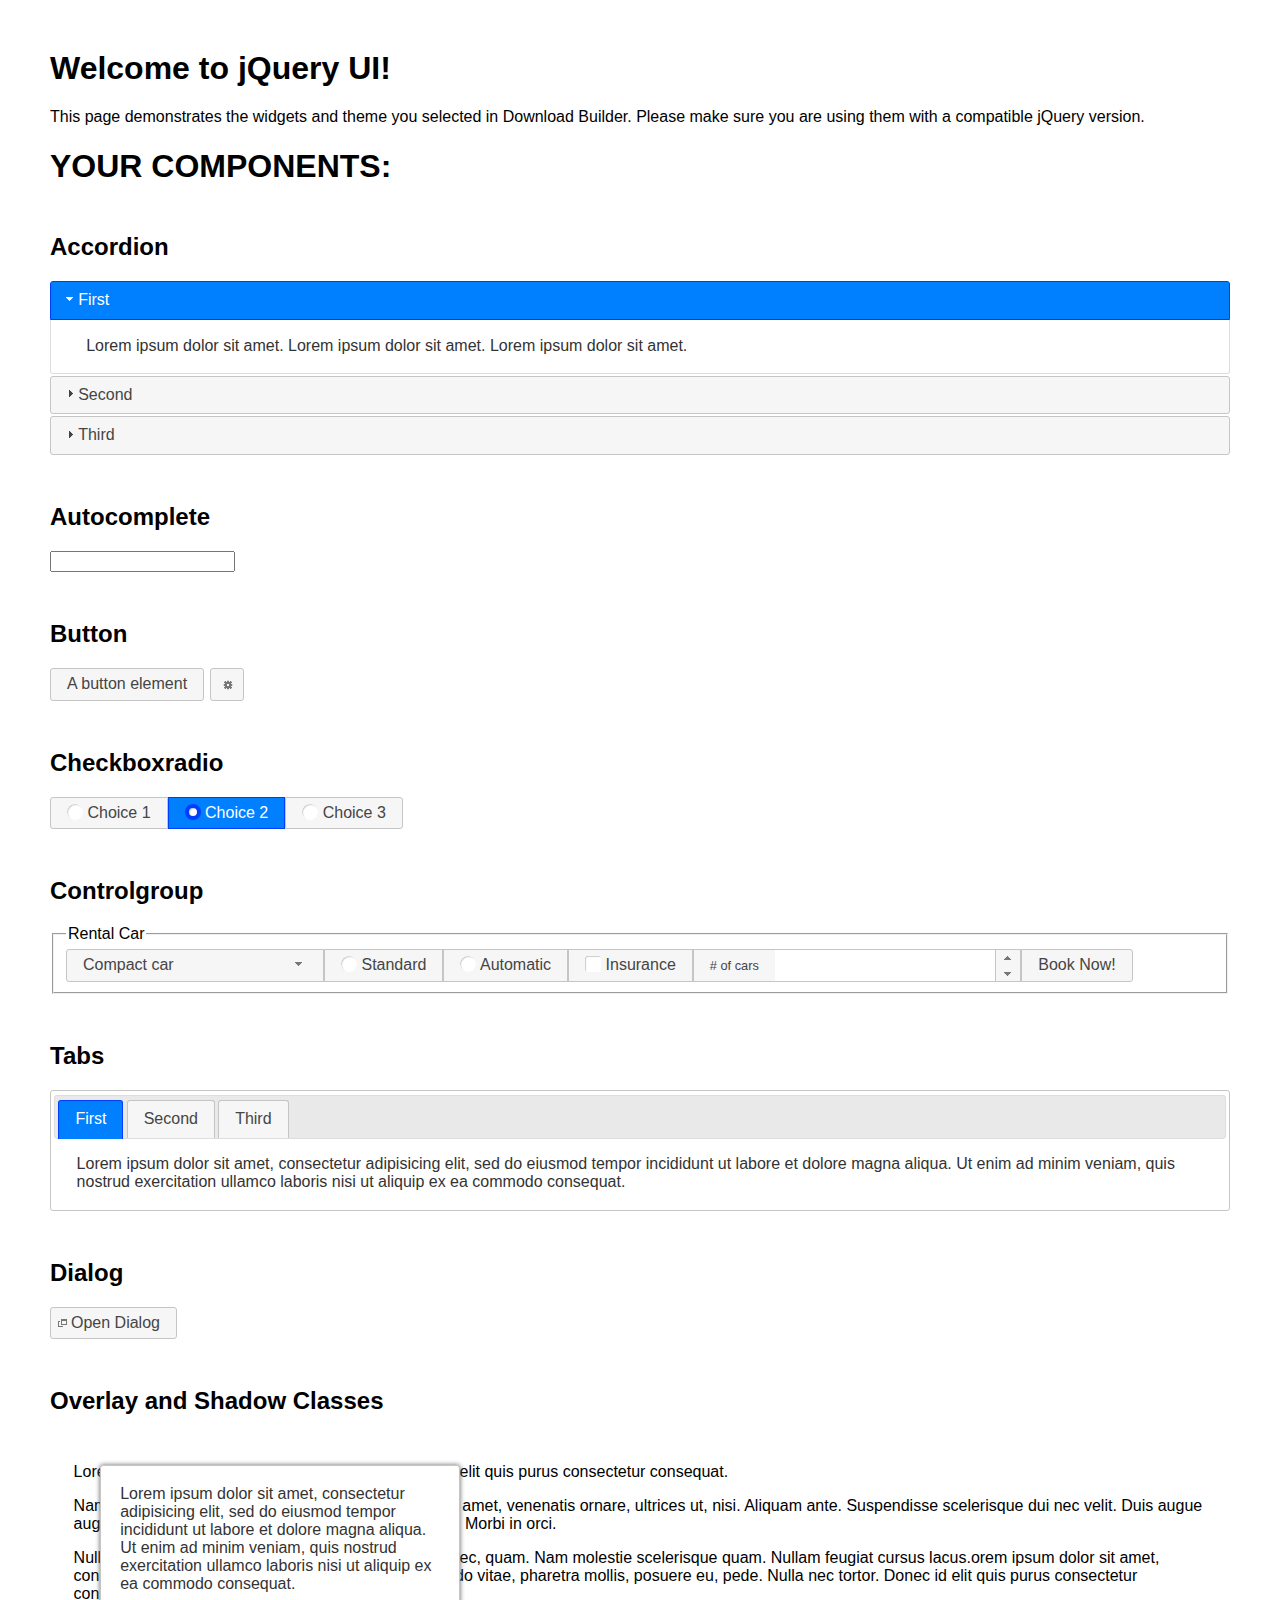
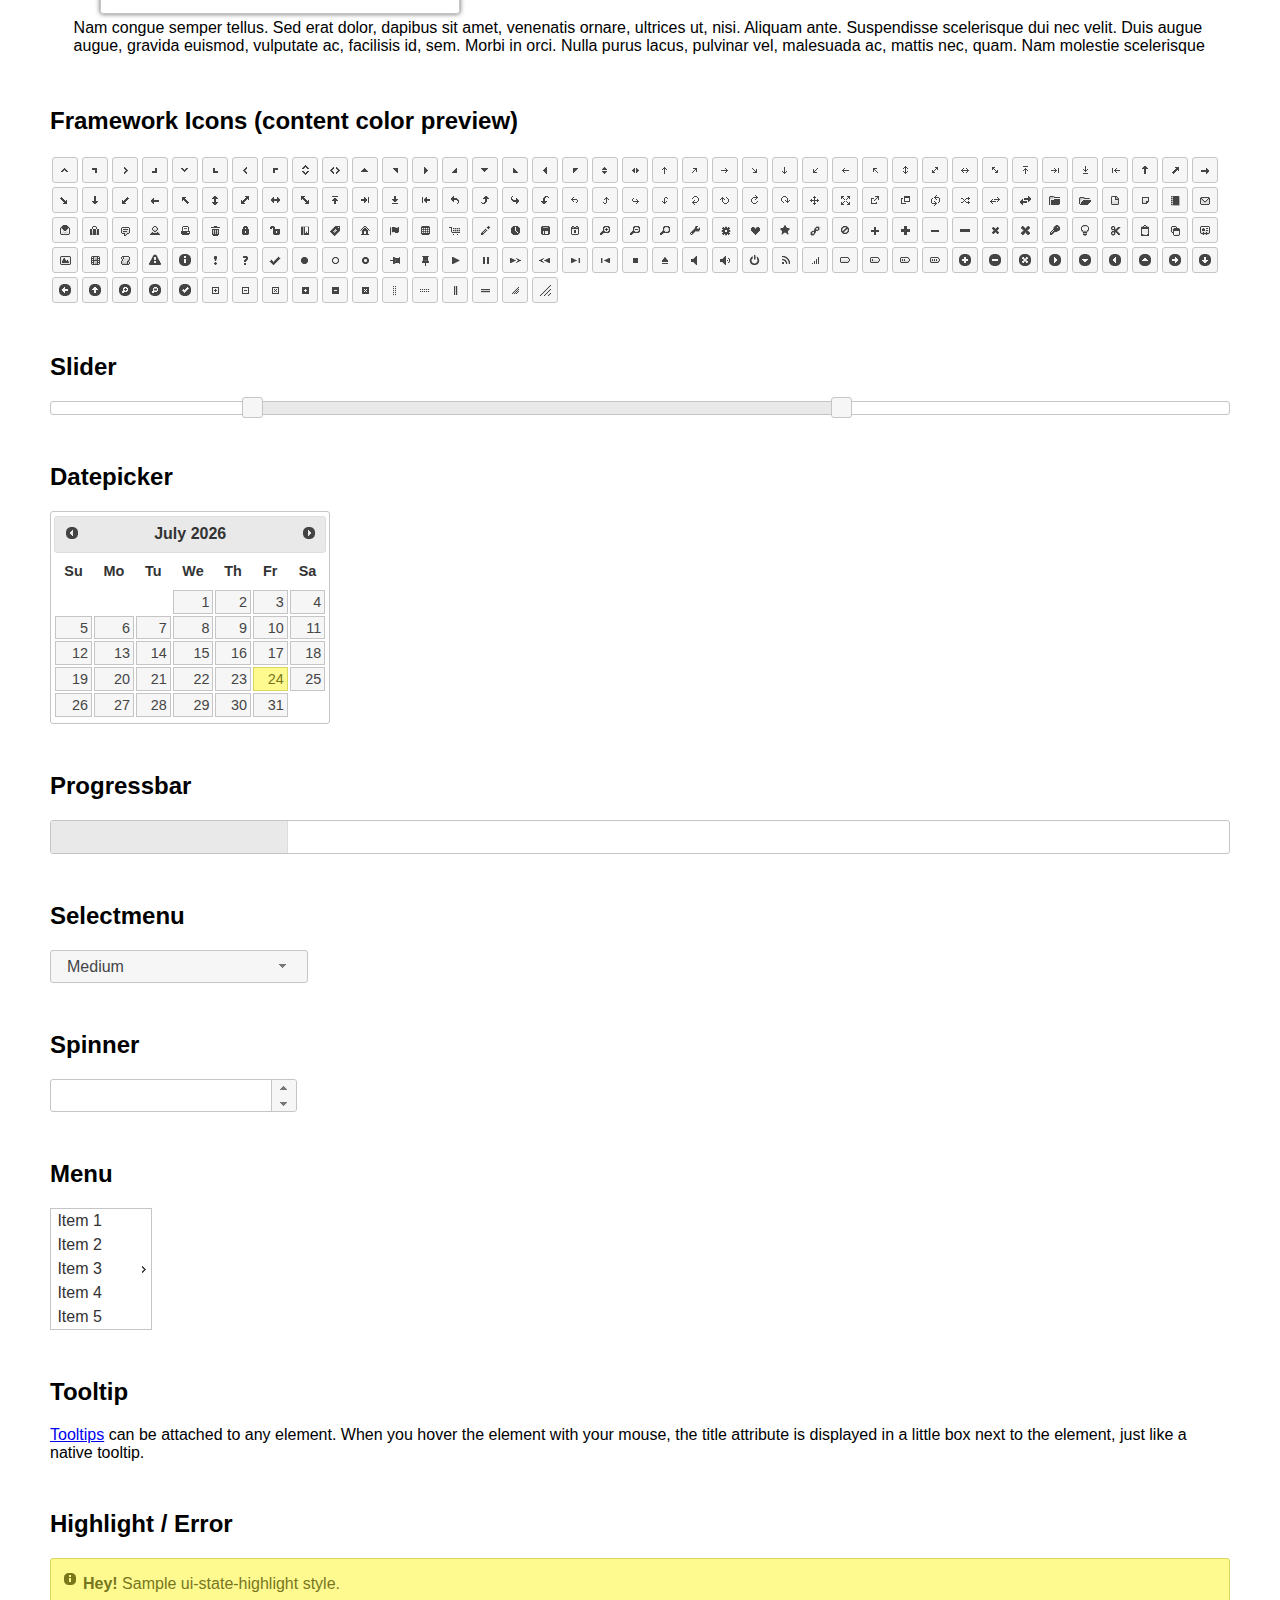
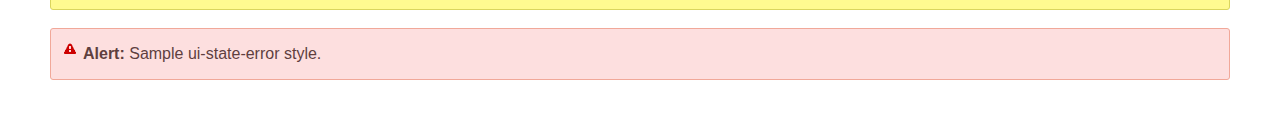
<file: js/jquery-ui-1.12.1/index.html>
<!doctype html>
<html lang="us">
<head>
	<meta charset="utf-8">
	<title>jQuery UI Example Page</title>
	<link href="jquery-ui.css" rel="stylesheet">
	<style>
	body{
		font-family: "Trebuchet MS", sans-serif;
		margin: 50px;
	}
	.demoHeaders {
		margin-top: 2em;
	}
	#dialog-link {
		padding: .4em 1em .4em 20px;
		text-decoration: none;
		position: relative;
	}
	#dialog-link span.ui-icon {
		margin: 0 5px 0 0;
		position: absolute;
		left: .2em;
		top: 50%;
		margin-top: -8px;
	}
	#icons {
		margin: 0;
		padding: 0;
	}
	#icons li {
		margin: 2px;
		position: relative;
		padding: 4px 0;
		cursor: pointer;
		float: left;
		list-style: none;
	}
	#icons span.ui-icon {
		float: left;
		margin: 0 4px;
	}
	.fakewindowcontain .ui-widget-overlay {
		position: absolute;
	}
	select {
		width: 200px;
	}
	</style>
</head>
<body>

<h1>Welcome to jQuery UI!</h1>

<div class="ui-widget">
	<p>This page demonstrates the widgets and theme you selected in Download Builder. Please make sure you are using them with a compatible jQuery version.</p>
</div>

<h1>YOUR COMPONENTS:</h1>


<!-- Accordion -->
<h2 class="demoHeaders">Accordion</h2>
<div id="accordion">
	<h3>First</h3>
	<div>Lorem ipsum dolor sit amet. Lorem ipsum dolor sit amet. Lorem ipsum dolor sit amet.</div>
	<h3>Second</h3>
	<div>Phasellus mattis tincidunt nibh.</div>
	<h3>Third</h3>
	<div>Nam dui erat, auctor a, dignissim quis.</div>
</div>



<!-- Autocomplete -->
<h2 class="demoHeaders">Autocomplete</h2>
<div>
	<input id="autocomplete" title="type &quot;a&quot;">
</div>



<!-- Button -->
<h2 class="demoHeaders">Button</h2>
<button id="button">A button element</button>
<button id="button-icon">An icon-only button</button>



<!-- Checkboxradio -->
<h2 class="demoHeaders">Checkboxradio</h2>
<form style="margin-top: 1em;">
	<div id="radioset">
		<input type="radio" id="radio1" name="radio"><label for="radio1">Choice 1</label>
		<input type="radio" id="radio2" name="radio" checked="checked"><label for="radio2">Choice 2</label>
		<input type="radio" id="radio3" name="radio"><label for="radio3">Choice 3</label>
	</div>
</form>



<!-- Controlgroup -->
<h2 class="demoHeaders">Controlgroup</h2>
<fieldset>
	<legend>Rental Car</legend>
	<div id="controlgroup">
		<select id="car-type">
			<option>Compact car</option>
			<option>Midsize car</option>
			<option>Full size car</option>
			<option>SUV</option>
			<option>Luxury</option>
			<option>Truck</option>
			<option>Van</option>
		</select>
		<label for="transmission-standard">Standard</label>
		<input type="radio" name="transmission" id="transmission-standard">
		<label for="transmission-automatic">Automatic</label>
		<input type="radio" name="transmission" id="transmission-automatic">
		<label for="insurance">Insurance</label>
		<input type="checkbox" name="insurance" id="insurance">
		<label for="horizontal-spinner" class="ui-controlgroup-label"># of cars</label>
		<input id="horizontal-spinner" class="ui-spinner-input">
		<button>Book Now!</button>
	</div>
</fieldset>



<!-- Tabs -->
<h2 class="demoHeaders">Tabs</h2>
<div id="tabs">
	<ul>
		<li><a href="#tabs-1">First</a></li>
		<li><a href="#tabs-2">Second</a></li>
		<li><a href="#tabs-3">Third</a></li>
	</ul>
	<div id="tabs-1">Lorem ipsum dolor sit amet, consectetur adipisicing elit, sed do eiusmod tempor incididunt ut labore et dolore magna aliqua. Ut enim ad minim veniam, quis nostrud exercitation ullamco laboris nisi ut aliquip ex ea commodo consequat.</div>
	<div id="tabs-2">Phasellus mattis tincidunt nibh. Cras orci urna, blandit id, pretium vel, aliquet ornare, felis. Maecenas scelerisque sem non nisl. Fusce sed lorem in enim dictum bibendum.</div>
	<div id="tabs-3">Nam dui erat, auctor a, dignissim quis, sollicitudin eu, felis. Pellentesque nisi urna, interdum eget, sagittis et, consequat vestibulum, lacus. Mauris porttitor ullamcorper augue.</div>
</div>



<h2 class="demoHeaders">Dialog</h2>
<p>
	<button id="dialog-link" class="ui-button ui-corner-all ui-widget">
		<span class="ui-icon ui-icon-newwin"></span>Open Dialog
	</button>
</p>

<h2 class="demoHeaders">Overlay and Shadow Classes</h2>
<div style="position: relative; width: 96%; height: 200px; padding:1% 2%; overflow:hidden;" class="fakewindowcontain">
	<p>Lorem ipsum dolor sit amet,  Nulla nec tortor. Donec id elit quis purus consectetur consequat. </p><p>Nam congue semper tellus. Sed erat dolor, dapibus sit amet, venenatis ornare, ultrices ut, nisi. Aliquam ante. Suspendisse scelerisque dui nec velit. Duis augue augue, gravida euismod, vulputate ac, facilisis id, sem. Morbi in orci. </p><p>Nulla purus lacus, pulvinar vel, malesuada ac, mattis nec, quam. Nam molestie scelerisque quam. Nullam feugiat cursus lacus.orem ipsum dolor sit amet, consectetur adipiscing elit. Donec libero risus, commodo vitae, pharetra mollis, posuere eu, pede. Nulla nec tortor. Donec id elit quis purus consectetur consequat. </p><p>Nam congue semper tellus. Sed erat dolor, dapibus sit amet, venenatis ornare, ultrices ut, nisi. Aliquam ante. Suspendisse scelerisque dui nec velit. Duis augue augue, gravida euismod, vulputate ac, facilisis id, sem. Morbi in orci. Nulla purus lacus, pulvinar vel, malesuada ac, mattis nec, quam. Nam molestie scelerisque quam. </p><p>Nullam feugiat cursus lacus.orem ipsum dolor sit amet, consectetur adipiscing elit. Donec libero risus, commodo vitae, pharetra mollis, posuere eu, pede. Nulla nec tortor. Donec id elit quis purus consectetur consequat. Nam congue semper tellus. Sed erat dolor, dapibus sit amet, venenatis ornare, ultrices ut, nisi. Aliquam ante. </p><p>Suspendisse scelerisque dui nec velit. Duis augue augue, gravida euismod, vulputate ac, facilisis id, sem. Morbi in orci. Nulla purus lacus, pulvinar vel, malesuada ac, mattis nec, quam. Nam molestie scelerisque quam. Nullam feugiat cursus lacus.orem ipsum dolor sit amet, consectetur adipiscing elit. Donec libero risus, commodo vitae, pharetra mollis, posuere eu, pede. Nulla nec tortor. Donec id elit quis purus consectetur consequat. Nam congue semper tellus. Sed erat dolor, dapibus sit amet, venenatis ornare, ultrices ut, nisi. </p>

	<!-- ui-dialog -->
	<div class="ui-widget-overlay ui-front"></div>
	<div style="position: absolute; width: 320px; left: 50px; top: 30px; padding: 1.2em" class="ui-widget ui-front ui-widget-content ui-corner-all ui-widget-shadow">
		Lorem ipsum dolor sit amet, consectetur adipisicing elit, sed do eiusmod tempor incididunt ut labore et dolore magna aliqua. Ut enim ad minim veniam, quis nostrud exercitation ullamco laboris nisi ut aliquip ex ea commodo consequat.
	</div>

</div>

<!-- ui-dialog -->
<div id="dialog" title="Dialog Title">
	<p>Lorem ipsum dolor sit amet, consectetur adipisicing elit, sed do eiusmod tempor incididunt ut labore et dolore magna aliqua. Ut enim ad minim veniam, quis nostrud exercitation ullamco laboris nisi ut aliquip ex ea commodo consequat.</p>
</div>



<h2 class="demoHeaders">Framework Icons (content color preview)</h2>
<ul id="icons" class="ui-widget ui-helper-clearfix">
	<li class="ui-state-default ui-corner-all" title=".ui-icon-caret-1-n"><span class="ui-icon ui-icon-caret-1-n"></span></li>
	<li class="ui-state-default ui-corner-all" title=".ui-icon-caret-1-ne"><span class="ui-icon ui-icon-caret-1-ne"></span></li>
	<li class="ui-state-default ui-corner-all" title=".ui-icon-caret-1-e"><span class="ui-icon ui-icon-caret-1-e"></span></li>
	<li class="ui-state-default ui-corner-all" title=".ui-icon-caret-1-se"><span class="ui-icon ui-icon-caret-1-se"></span></li>
	<li class="ui-state-default ui-corner-all" title=".ui-icon-caret-1-s"><span class="ui-icon ui-icon-caret-1-s"></span></li>
	<li class="ui-state-default ui-corner-all" title=".ui-icon-caret-1-sw"><span class="ui-icon ui-icon-caret-1-sw"></span></li>
	<li class="ui-state-default ui-corner-all" title=".ui-icon-caret-1-w"><span class="ui-icon ui-icon-caret-1-w"></span></li>
	<li class="ui-state-default ui-corner-all" title=".ui-icon-caret-1-nw"><span class="ui-icon ui-icon-caret-1-nw"></span></li>
	<li class="ui-state-default ui-corner-all" title=".ui-icon-caret-2-n-s"><span class="ui-icon ui-icon-caret-2-n-s"></span></li>
	<li class="ui-state-default ui-corner-all" title=".ui-icon-caret-2-e-w"><span class="ui-icon ui-icon-caret-2-e-w"></span></li>
	<li class="ui-state-default ui-corner-all" title=".ui-icon-triangle-1-n"><span class="ui-icon ui-icon-triangle-1-n"></span></li>
	<li class="ui-state-default ui-corner-all" title=".ui-icon-triangle-1-ne"><span class="ui-icon ui-icon-triangle-1-ne"></span></li>
	<li class="ui-state-default ui-corner-all" title=".ui-icon-triangle-1-e"><span class="ui-icon ui-icon-triangle-1-e"></span></li>
	<li class="ui-state-default ui-corner-all" title=".ui-icon-triangle-1-se"><span class="ui-icon ui-icon-triangle-1-se"></span></li>
	<li class="ui-state-default ui-corner-all" title=".ui-icon-triangle-1-s"><span class="ui-icon ui-icon-triangle-1-s"></span></li>
	<li class="ui-state-default ui-corner-all" title=".ui-icon-triangle-1-sw"><span class="ui-icon ui-icon-triangle-1-sw"></span></li>
	<li class="ui-state-default ui-corner-all" title=".ui-icon-triangle-1-w"><span class="ui-icon ui-icon-triangle-1-w"></span></li>
	<li class="ui-state-default ui-corner-all" title=".ui-icon-triangle-1-nw"><span class="ui-icon ui-icon-triangle-1-nw"></span></li>
	<li class="ui-state-default ui-corner-all" title=".ui-icon-triangle-2-n-s"><span class="ui-icon ui-icon-triangle-2-n-s"></span></li>
	<li class="ui-state-default ui-corner-all" title=".ui-icon-triangle-2-e-w"><span class="ui-icon ui-icon-triangle-2-e-w"></span></li>
	<li class="ui-state-default ui-corner-all" title=".ui-icon-arrow-1-n"><span class="ui-icon ui-icon-arrow-1-n"></span></li>
	<li class="ui-state-default ui-corner-all" title=".ui-icon-arrow-1-ne"><span class="ui-icon ui-icon-arrow-1-ne"></span></li>
	<li class="ui-state-default ui-corner-all" title=".ui-icon-arrow-1-e"><span class="ui-icon ui-icon-arrow-1-e"></span></li>
	<li class="ui-state-default ui-corner-all" title=".ui-icon-arrow-1-se"><span class="ui-icon ui-icon-arrow-1-se"></span></li>
	<li class="ui-state-default ui-corner-all" title=".ui-icon-arrow-1-s"><span class="ui-icon ui-icon-arrow-1-s"></span></li>
	<li class="ui-state-default ui-corner-all" title=".ui-icon-arrow-1-sw"><span class="ui-icon ui-icon-arrow-1-sw"></span></li>
	<li class="ui-state-default ui-corner-all" title=".ui-icon-arrow-1-w"><span class="ui-icon ui-icon-arrow-1-w"></span></li>
	<li class="ui-state-default ui-corner-all" title=".ui-icon-arrow-1-nw"><span class="ui-icon ui-icon-arrow-1-nw"></span></li>
	<li class="ui-state-default ui-corner-all" title=".ui-icon-arrow-2-n-s"><span class="ui-icon ui-icon-arrow-2-n-s"></span></li>
	<li class="ui-state-default ui-corner-all" title=".ui-icon-arrow-2-ne-sw"><span class="ui-icon ui-icon-arrow-2-ne-sw"></span></li>
	<li class="ui-state-default ui-corner-all" title=".ui-icon-arrow-2-e-w"><span class="ui-icon ui-icon-arrow-2-e-w"></span></li>
	<li class="ui-state-default ui-corner-all" title=".ui-icon-arrow-2-se-nw"><span class="ui-icon ui-icon-arrow-2-se-nw"></span></li>
	<li class="ui-state-default ui-corner-all" title=".ui-icon-arrowstop-1-n"><span class="ui-icon ui-icon-arrowstop-1-n"></span></li>
	<li class="ui-state-default ui-corner-all" title=".ui-icon-arrowstop-1-e"><span class="ui-icon ui-icon-arrowstop-1-e"></span></li>
	<li class="ui-state-default ui-corner-all" title=".ui-icon-arrowstop-1-s"><span class="ui-icon ui-icon-arrowstop-1-s"></span></li>
	<li class="ui-state-default ui-corner-all" title=".ui-icon-arrowstop-1-w"><span class="ui-icon ui-icon-arrowstop-1-w"></span></li>
	<li class="ui-state-default ui-corner-all" title=".ui-icon-arrowthick-1-n"><span class="ui-icon ui-icon-arrowthick-1-n"></span></li>
	<li class="ui-state-default ui-corner-all" title=".ui-icon-arrowthick-1-ne"><span class="ui-icon ui-icon-arrowthick-1-ne"></span></li>
	<li class="ui-state-default ui-corner-all" title=".ui-icon-arrowthick-1-e"><span class="ui-icon ui-icon-arrowthick-1-e"></span></li>
	<li class="ui-state-default ui-corner-all" title=".ui-icon-arrowthick-1-se"><span class="ui-icon ui-icon-arrowthick-1-se"></span></li>
	<li class="ui-state-default ui-corner-all" title=".ui-icon-arrowthick-1-s"><span class="ui-icon ui-icon-arrowthick-1-s"></span></li>
	<li class="ui-state-default ui-corner-all" title=".ui-icon-arrowthick-1-sw"><span class="ui-icon ui-icon-arrowthick-1-sw"></span></li>
	<li class="ui-state-default ui-corner-all" title=".ui-icon-arrowthick-1-w"><span class="ui-icon ui-icon-arrowthick-1-w"></span></li>
	<li class="ui-state-default ui-corner-all" title=".ui-icon-arrowthick-1-nw"><span class="ui-icon ui-icon-arrowthick-1-nw"></span></li>
	<li class="ui-state-default ui-corner-all" title=".ui-icon-arrowthick-2-n-s"><span class="ui-icon ui-icon-arrowthick-2-n-s"></span></li>
	<li class="ui-state-default ui-corner-all" title=".ui-icon-arrowthick-2-ne-sw"><span class="ui-icon ui-icon-arrowthick-2-ne-sw"></span></li>
	<li class="ui-state-default ui-corner-all" title=".ui-icon-arrowthick-2-e-w"><span class="ui-icon ui-icon-arrowthick-2-e-w"></span></li>
	<li class="ui-state-default ui-corner-all" title=".ui-icon-arrowthick-2-se-nw"><span class="ui-icon ui-icon-arrowthick-2-se-nw"></span></li>
	<li class="ui-state-default ui-corner-all" title=".ui-icon-arrowthickstop-1-n"><span class="ui-icon ui-icon-arrowthickstop-1-n"></span></li>
	<li class="ui-state-default ui-corner-all" title=".ui-icon-arrowthickstop-1-e"><span class="ui-icon ui-icon-arrowthickstop-1-e"></span></li>
	<li class="ui-state-default ui-corner-all" title=".ui-icon-arrowthickstop-1-s"><span class="ui-icon ui-icon-arrowthickstop-1-s"></span></li>
	<li class="ui-state-default ui-corner-all" title=".ui-icon-arrowthickstop-1-w"><span class="ui-icon ui-icon-arrowthickstop-1-w"></span></li>
	<li class="ui-state-default ui-corner-all" title=".ui-icon-arrowreturnthick-1-w"><span class="ui-icon ui-icon-arrowreturnthick-1-w"></span></li>
	<li class="ui-state-default ui-corner-all" title=".ui-icon-arrowreturnthick-1-n"><span class="ui-icon ui-icon-arrowreturnthick-1-n"></span></li>
	<li class="ui-state-default ui-corner-all" title=".ui-icon-arrowreturnthick-1-e"><span class="ui-icon ui-icon-arrowreturnthick-1-e"></span></li>
	<li class="ui-state-default ui-corner-all" title=".ui-icon-arrowreturnthick-1-s"><span class="ui-icon ui-icon-arrowreturnthick-1-s"></span></li>
	<li class="ui-state-default ui-corner-all" title=".ui-icon-arrowreturn-1-w"><span class="ui-icon ui-icon-arrowreturn-1-w"></span></li>
	<li class="ui-state-default ui-corner-all" title=".ui-icon-arrowreturn-1-n"><span class="ui-icon ui-icon-arrowreturn-1-n"></span></li>
	<li class="ui-state-default ui-corner-all" title=".ui-icon-arrowreturn-1-e"><span class="ui-icon ui-icon-arrowreturn-1-e"></span></li>
	<li class="ui-state-default ui-corner-all" title=".ui-icon-arrowreturn-1-s"><span class="ui-icon ui-icon-arrowreturn-1-s"></span></li>
	<li class="ui-state-default ui-corner-all" title=".ui-icon-arrowrefresh-1-w"><span class="ui-icon ui-icon-arrowrefresh-1-w"></span></li>
	<li class="ui-state-default ui-corner-all" title=".ui-icon-arrowrefresh-1-n"><span class="ui-icon ui-icon-arrowrefresh-1-n"></span></li>
	<li class="ui-state-default ui-corner-all" title=".ui-icon-arrowrefresh-1-e"><span class="ui-icon ui-icon-arrowrefresh-1-e"></span></li>
	<li class="ui-state-default ui-corner-all" title=".ui-icon-arrowrefresh-1-s"><span class="ui-icon ui-icon-arrowrefresh-1-s"></span></li>
	<li class="ui-state-default ui-corner-all" title=".ui-icon-arrow-4"><span class="ui-icon ui-icon-arrow-4"></span></li>
	<li class="ui-state-default ui-corner-all" title=".ui-icon-arrow-4-diag"><span class="ui-icon ui-icon-arrow-4-diag"></span></li>
	<li class="ui-state-default ui-corner-all" title=".ui-icon-extlink"><span class="ui-icon ui-icon-extlink"></span></li>
	<li class="ui-state-default ui-corner-all" title=".ui-icon-newwin"><span class="ui-icon ui-icon-newwin"></span></li>
	<li class="ui-state-default ui-corner-all" title=".ui-icon-refresh"><span class="ui-icon ui-icon-refresh"></span></li>
	<li class="ui-state-default ui-corner-all" title=".ui-icon-shuffle"><span class="ui-icon ui-icon-shuffle"></span></li>
	<li class="ui-state-default ui-corner-all" title=".ui-icon-transfer-e-w"><span class="ui-icon ui-icon-transfer-e-w"></span></li>
	<li class="ui-state-default ui-corner-all" title=".ui-icon-transferthick-e-w"><span class="ui-icon ui-icon-transferthick-e-w"></span></li>
	<li class="ui-state-default ui-corner-all" title=".ui-icon-folder-collapsed"><span class="ui-icon ui-icon-folder-collapsed"></span></li>
	<li class="ui-state-default ui-corner-all" title=".ui-icon-folder-open"><span class="ui-icon ui-icon-folder-open"></span></li>
	<li class="ui-state-default ui-corner-all" title=".ui-icon-document"><span class="ui-icon ui-icon-document"></span></li>
	<li class="ui-state-default ui-corner-all" title=".ui-icon-document-b"><span class="ui-icon ui-icon-document-b"></span></li>
	<li class="ui-state-default ui-corner-all" title=".ui-icon-note"><span class="ui-icon ui-icon-note"></span></li>
	<li class="ui-state-default ui-corner-all" title=".ui-icon-mail-closed"><span class="ui-icon ui-icon-mail-closed"></span></li>
	<li class="ui-state-default ui-corner-all" title=".ui-icon-mail-open"><span class="ui-icon ui-icon-mail-open"></span></li>
	<li class="ui-state-default ui-corner-all" title=".ui-icon-suitcase"><span class="ui-icon ui-icon-suitcase"></span></li>
	<li class="ui-state-default ui-corner-all" title=".ui-icon-comment"><span class="ui-icon ui-icon-comment"></span></li>
	<li class="ui-state-default ui-corner-all" title=".ui-icon-person"><span class="ui-icon ui-icon-person"></span></li>
	<li class="ui-state-default ui-corner-all" title=".ui-icon-print"><span class="ui-icon ui-icon-print"></span></li>
	<li class="ui-state-default ui-corner-all" title=".ui-icon-trash"><span class="ui-icon ui-icon-trash"></span></li>
	<li class="ui-state-default ui-corner-all" title=".ui-icon-locked"><span class="ui-icon ui-icon-locked"></span></li>
	<li class="ui-state-default ui-corner-all" title=".ui-icon-unlocked"><span class="ui-icon ui-icon-unlocked"></span></li>
	<li class="ui-state-default ui-corner-all" title=".ui-icon-bookmark"><span class="ui-icon ui-icon-bookmark"></span></li>
	<li class="ui-state-default ui-corner-all" title=".ui-icon-tag"><span class="ui-icon ui-icon-tag"></span></li>
	<li class="ui-state-default ui-corner-all" title=".ui-icon-home"><span class="ui-icon ui-icon-home"></span></li>
	<li class="ui-state-default ui-corner-all" title=".ui-icon-flag"><span class="ui-icon ui-icon-flag"></span></li>
	<li class="ui-state-default ui-corner-all" title=".ui-icon-calculator"><span class="ui-icon ui-icon-calculator"></span></li>
	<li class="ui-state-default ui-corner-all" title=".ui-icon-cart"><span class="ui-icon ui-icon-cart"></span></li>
	<li class="ui-state-default ui-corner-all" title=".ui-icon-pencil"><span class="ui-icon ui-icon-pencil"></span></li>
	<li class="ui-state-default ui-corner-all" title=".ui-icon-clock"><span class="ui-icon ui-icon-clock"></span></li>
	<li class="ui-state-default ui-corner-all" title=".ui-icon-disk"><span class="ui-icon ui-icon-disk"></span></li>
	<li class="ui-state-default ui-corner-all" title=".ui-icon-calendar"><span class="ui-icon ui-icon-calendar"></span></li>
	<li class="ui-state-default ui-corner-all" title=".ui-icon-zoomin"><span class="ui-icon ui-icon-zoomin"></span></li>
	<li class="ui-state-default ui-corner-all" title=".ui-icon-zoomout"><span class="ui-icon ui-icon-zoomout"></span></li>
	<li class="ui-state-default ui-corner-all" title=".ui-icon-search"><span class="ui-icon ui-icon-search"></span></li>
	<li class="ui-state-default ui-corner-all" title=".ui-icon-wrench"><span class="ui-icon ui-icon-wrench"></span></li>
	<li class="ui-state-default ui-corner-all" title=".ui-icon-gear"><span class="ui-icon ui-icon-gear"></span></li>
	<li class="ui-state-default ui-corner-all" title=".ui-icon-heart"><span class="ui-icon ui-icon-heart"></span></li>
	<li class="ui-state-default ui-corner-all" title=".ui-icon-star"><span class="ui-icon ui-icon-star"></span></li>
	<li class="ui-state-default ui-corner-all" title=".ui-icon-link"><span class="ui-icon ui-icon-link"></span></li>
	<li class="ui-state-default ui-corner-all" title=".ui-icon-cancel"><span class="ui-icon ui-icon-cancel"></span></li>
	<li class="ui-state-default ui-corner-all" title=".ui-icon-plus"><span class="ui-icon ui-icon-plus"></span></li>
	<li class="ui-state-default ui-corner-all" title=".ui-icon-plusthick"><span class="ui-icon ui-icon-plusthick"></span></li>
	<li class="ui-state-default ui-corner-all" title=".ui-icon-minus"><span class="ui-icon ui-icon-minus"></span></li>
	<li class="ui-state-default ui-corner-all" title=".ui-icon-minusthick"><span class="ui-icon ui-icon-minusthick"></span></li>
	<li class="ui-state-default ui-corner-all" title=".ui-icon-close"><span class="ui-icon ui-icon-close"></span></li>
	<li class="ui-state-default ui-corner-all" title=".ui-icon-closethick"><span class="ui-icon ui-icon-closethick"></span></li>
	<li class="ui-state-default ui-corner-all" title=".ui-icon-key"><span class="ui-icon ui-icon-key"></span></li>
	<li class="ui-state-default ui-corner-all" title=".ui-icon-lightbulb"><span class="ui-icon ui-icon-lightbulb"></span></li>
	<li class="ui-state-default ui-corner-all" title=".ui-icon-scissors"><span class="ui-icon ui-icon-scissors"></span></li>
	<li class="ui-state-default ui-corner-all" title=".ui-icon-clipboard"><span class="ui-icon ui-icon-clipboard"></span></li>
	<li class="ui-state-default ui-corner-all" title=".ui-icon-copy"><span class="ui-icon ui-icon-copy"></span></li>
	<li class="ui-state-default ui-corner-all" title=".ui-icon-contact"><span class="ui-icon ui-icon-contact"></span></li>
	<li class="ui-state-default ui-corner-all" title=".ui-icon-image"><span class="ui-icon ui-icon-image"></span></li>
	<li class="ui-state-default ui-corner-all" title=".ui-icon-video"><span class="ui-icon ui-icon-video"></span></li>
	<li class="ui-state-default ui-corner-all" title=".ui-icon-script"><span class="ui-icon ui-icon-script"></span></li>
	<li class="ui-state-default ui-corner-all" title=".ui-icon-alert"><span class="ui-icon ui-icon-alert"></span></li>
	<li class="ui-state-default ui-corner-all" title=".ui-icon-info"><span class="ui-icon ui-icon-info"></span></li>
	<li class="ui-state-default ui-corner-all" title=".ui-icon-notice"><span class="ui-icon ui-icon-notice"></span></li>
	<li class="ui-state-default ui-corner-all" title=".ui-icon-help"><span class="ui-icon ui-icon-help"></span></li>
	<li class="ui-state-default ui-corner-all" title=".ui-icon-check"><span class="ui-icon ui-icon-check"></span></li>
	<li class="ui-state-default ui-corner-all" title=".ui-icon-bullet"><span class="ui-icon ui-icon-bullet"></span></li>
	<li class="ui-state-default ui-corner-all" title=".ui-icon-radio-off"><span class="ui-icon ui-icon-radio-off"></span></li>
	<li class="ui-state-default ui-corner-all" title=".ui-icon-radio-on"><span class="ui-icon ui-icon-radio-on"></span></li>
	<li class="ui-state-default ui-corner-all" title=".ui-icon-pin-w"><span class="ui-icon ui-icon-pin-w"></span></li>
	<li class="ui-state-default ui-corner-all" title=".ui-icon-pin-s"><span class="ui-icon ui-icon-pin-s"></span></li>
	<li class="ui-state-default ui-corner-all" title=".ui-icon-play"><span class="ui-icon ui-icon-play"></span></li>
	<li class="ui-state-default ui-corner-all" title=".ui-icon-pause"><span class="ui-icon ui-icon-pause"></span></li>
	<li class="ui-state-default ui-corner-all" title=".ui-icon-seek-next"><span class="ui-icon ui-icon-seek-next"></span></li>
	<li class="ui-state-default ui-corner-all" title=".ui-icon-seek-prev"><span class="ui-icon ui-icon-seek-prev"></span></li>
	<li class="ui-state-default ui-corner-all" title=".ui-icon-seek-end"><span class="ui-icon ui-icon-seek-end"></span></li>
	<li class="ui-state-default ui-corner-all" title=".ui-icon-seek-first"><span class="ui-icon ui-icon-seek-first"></span></li>
	<li class="ui-state-default ui-corner-all" title=".ui-icon-stop"><span class="ui-icon ui-icon-stop"></span></li>
	<li class="ui-state-default ui-corner-all" title=".ui-icon-eject"><span class="ui-icon ui-icon-eject"></span></li>
	<li class="ui-state-default ui-corner-all" title=".ui-icon-volume-off"><span class="ui-icon ui-icon-volume-off"></span></li>
	<li class="ui-state-default ui-corner-all" title=".ui-icon-volume-on"><span class="ui-icon ui-icon-volume-on"></span></li>
	<li class="ui-state-default ui-corner-all" title=".ui-icon-power"><span class="ui-icon ui-icon-power"></span></li>
	<li class="ui-state-default ui-corner-all" title=".ui-icon-signal-diag"><span class="ui-icon ui-icon-signal-diag"></span></li>
	<li class="ui-state-default ui-corner-all" title=".ui-icon-signal"><span class="ui-icon ui-icon-signal"></span></li>
	<li class="ui-state-default ui-corner-all" title=".ui-icon-battery-0"><span class="ui-icon ui-icon-battery-0"></span></li>
	<li class="ui-state-default ui-corner-all" title=".ui-icon-battery-1"><span class="ui-icon ui-icon-battery-1"></span></li>
	<li class="ui-state-default ui-corner-all" title=".ui-icon-battery-2"><span class="ui-icon ui-icon-battery-2"></span></li>
	<li class="ui-state-default ui-corner-all" title=".ui-icon-battery-3"><span class="ui-icon ui-icon-battery-3"></span></li>
	<li class="ui-state-default ui-corner-all" title=".ui-icon-circle-plus"><span class="ui-icon ui-icon-circle-plus"></span></li>
	<li class="ui-state-default ui-corner-all" title=".ui-icon-circle-minus"><span class="ui-icon ui-icon-circle-minus"></span></li>
	<li class="ui-state-default ui-corner-all" title=".ui-icon-circle-close"><span class="ui-icon ui-icon-circle-close"></span></li>
	<li class="ui-state-default ui-corner-all" title=".ui-icon-circle-triangle-e"><span class="ui-icon ui-icon-circle-triangle-e"></span></li>
	<li class="ui-state-default ui-corner-all" title=".ui-icon-circle-triangle-s"><span class="ui-icon ui-icon-circle-triangle-s"></span></li>
	<li class="ui-state-default ui-corner-all" title=".ui-icon-circle-triangle-w"><span class="ui-icon ui-icon-circle-triangle-w"></span></li>
	<li class="ui-state-default ui-corner-all" title=".ui-icon-circle-triangle-n"><span class="ui-icon ui-icon-circle-triangle-n"></span></li>
	<li class="ui-state-default ui-corner-all" title=".ui-icon-circle-arrow-e"><span class="ui-icon ui-icon-circle-arrow-e"></span></li>
	<li class="ui-state-default ui-corner-all" title=".ui-icon-circle-arrow-s"><span class="ui-icon ui-icon-circle-arrow-s"></span></li>
	<li class="ui-state-default ui-corner-all" title=".ui-icon-circle-arrow-w"><span class="ui-icon ui-icon-circle-arrow-w"></span></li>
	<li class="ui-state-default ui-corner-all" title=".ui-icon-circle-arrow-n"><span class="ui-icon ui-icon-circle-arrow-n"></span></li>
	<li class="ui-state-default ui-corner-all" title=".ui-icon-circle-zoomin"><span class="ui-icon ui-icon-circle-zoomin"></span></li>
	<li class="ui-state-default ui-corner-all" title=".ui-icon-circle-zoomout"><span class="ui-icon ui-icon-circle-zoomout"></span></li>
	<li class="ui-state-default ui-corner-all" title=".ui-icon-circle-check"><span class="ui-icon ui-icon-circle-check"></span></li>
	<li class="ui-state-default ui-corner-all" title=".ui-icon-circlesmall-plus"><span class="ui-icon ui-icon-circlesmall-plus"></span></li>
	<li class="ui-state-default ui-corner-all" title=".ui-icon-circlesmall-minus"><span class="ui-icon ui-icon-circlesmall-minus"></span></li>
	<li class="ui-state-default ui-corner-all" title=".ui-icon-circlesmall-close"><span class="ui-icon ui-icon-circlesmall-close"></span></li>
	<li class="ui-state-default ui-corner-all" title=".ui-icon-squaresmall-plus"><span class="ui-icon ui-icon-squaresmall-plus"></span></li>
	<li class="ui-state-default ui-corner-all" title=".ui-icon-squaresmall-minus"><span class="ui-icon ui-icon-squaresmall-minus"></span></li>
	<li class="ui-state-default ui-corner-all" title=".ui-icon-squaresmall-close"><span class="ui-icon ui-icon-squaresmall-close"></span></li>
	<li class="ui-state-default ui-corner-all" title=".ui-icon-grip-dotted-vertical"><span class="ui-icon ui-icon-grip-dotted-vertical"></span></li>
	<li class="ui-state-default ui-corner-all" title=".ui-icon-grip-dotted-horizontal"><span class="ui-icon ui-icon-grip-dotted-horizontal"></span></li>
	<li class="ui-state-default ui-corner-all" title=".ui-icon-grip-solid-vertical"><span class="ui-icon ui-icon-grip-solid-vertical"></span></li>
	<li class="ui-state-default ui-corner-all" title=".ui-icon-grip-solid-horizontal"><span class="ui-icon ui-icon-grip-solid-horizontal"></span></li>
	<li class="ui-state-default ui-corner-all" title=".ui-icon-gripsmall-diagonal-se"><span class="ui-icon ui-icon-gripsmall-diagonal-se"></span></li>
	<li class="ui-state-default ui-corner-all" title=".ui-icon-grip-diagonal-se"><span class="ui-icon ui-icon-grip-diagonal-se"></span></li>
</ul>


<!-- Slider -->
<h2 class="demoHeaders">Slider</h2>
<div id="slider"></div>



<!-- Datepicker -->
<h2 class="demoHeaders">Datepicker</h2>
<div id="datepicker"></div>



<!-- Progressbar -->
<h2 class="demoHeaders">Progressbar</h2>
<div id="progressbar"></div>



<!-- Progressbar -->
<h2 class="demoHeaders">Selectmenu</h2>
<select id="selectmenu">
	<option>Slower</option>
	<option>Slow</option>
	<option selected="selected">Medium</option>
	<option>Fast</option>
	<option>Faster</option>
</select>



<!-- Spinner -->
<h2 class="demoHeaders">Spinner</h2>
<input id="spinner">



<!-- Menu -->
<h2 class="demoHeaders">Menu</h2>
<ul style="width:100px;" id="menu">
	<li><div>Item 1</div></li>
	<li><div>Item 2</div></li>
	<li><div>Item 3</div>
		<ul>
			<li><div>Item 3-1</div></li>
			<li><div>Item 3-2</div></li>
			<li><div>Item 3-3</div></li>
			<li><div>Item 3-4</div></li>
			<li><div>Item 3-5</div></li>
		</ul>
	</li>
	<li><div>Item 4</div></li>
	<li><div>Item 5</div></li>
</ul>



<!-- Tooltip -->
<h2 class="demoHeaders">Tooltip</h2>
<p id="tooltip">
	<a href="#" title="That&apos;s what this widget is">Tooltips</a> can be attached to any element. When you hover
the element with your mouse, the title attribute is displayed in a little box next to the element, just like a native tooltip.
</p>


<!-- Highlight / Error -->
<h2 class="demoHeaders">Highlight / Error</h2>
<div class="ui-widget">
	<div class="ui-state-highlight ui-corner-all" style="margin-top: 20px; padding: 0 .7em;">
		<p><span class="ui-icon ui-icon-info" style="float: left; margin-right: .3em;"></span>
		<strong>Hey!</strong> Sample ui-state-highlight style.</p>
	</div>
</div>
<br>
<div class="ui-widget">
	<div class="ui-state-error ui-corner-all" style="padding: 0 .7em;">
		<p><span class="ui-icon ui-icon-alert" style="float: left; margin-right: .3em;"></span>
		<strong>Alert:</strong> Sample ui-state-error style.</p>
	</div>
</div>

<script src="external/jquery/jquery.js"></script>
<script src="jquery-ui.js"></script>
<script>

$( "#accordion" ).accordion();



var availableTags = [
	"ActionScript",
	"AppleScript",
	"Asp",
	"BASIC",
	"C",
	"C++",
	"Clojure",
	"COBOL",
	"ColdFusion",
	"Erlang",
	"Fortran",
	"Groovy",
	"Haskell",
	"Java",
	"JavaScript",
	"Lisp",
	"Perl",
	"PHP",
	"Python",
	"Ruby",
	"Scala",
	"Scheme"
];
$( "#autocomplete" ).autocomplete({
	source: availableTags
});



$( "#button" ).button();
$( "#button-icon" ).button({
	icon: "ui-icon-gear",
	showLabel: false
});



$( "#radioset" ).buttonset();



$( "#controlgroup" ).controlgroup();



$( "#tabs" ).tabs();



$( "#dialog" ).dialog({
	autoOpen: false,
	width: 400,
	buttons: [
		{
			text: "Ok",
			click: function() {
				$( this ).dialog( "close" );
			}
		},
		{
			text: "Cancel",
			click: function() {
				$( this ).dialog( "close" );
			}
		}
	]
});

// Link to open the dialog
$( "#dialog-link" ).click(function( event ) {
	$( "#dialog" ).dialog( "open" );
	event.preventDefault();
});



$( "#datepicker" ).datepicker({
	inline: true
});



$( "#slider" ).slider({
	range: true,
	values: [ 17, 67 ]
});



$( "#progressbar" ).progressbar({
	value: 20
});



$( "#spinner" ).spinner();



$( "#menu" ).menu();



$( "#tooltip" ).tooltip();



$( "#selectmenu" ).selectmenu();


// Hover states on the static widgets
$( "#dialog-link, #icons li" ).hover(
	function() {
		$( this ).addClass( "ui-state-hover" );
	},
	function() {
		$( this ).removeClass( "ui-state-hover" );
	}
);
</script>
</body>
</html>
</file>
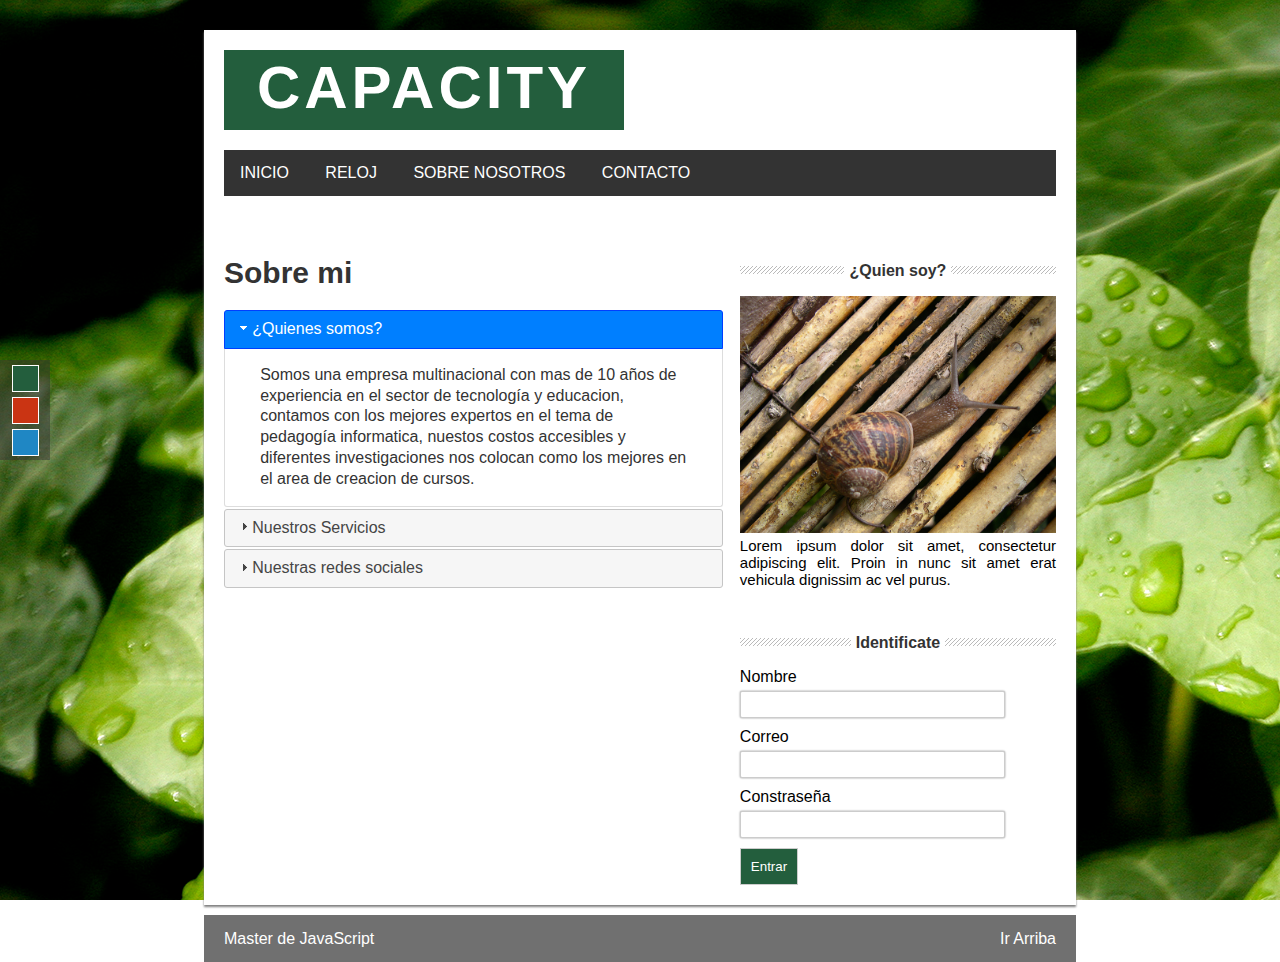
<file: about.html>
<!DOCTYPE html>
<html lang="es">
<head>
    <meta charset="UTF-8">
    <meta name="viewport" content="width=device-width, initial-scale=1.0">
    <title>Proyecto con JavaScript</title>

    <!--Estilos CSS-->

    <link rel="stylesheet" type="text/css" href="css/styles.css" />
    <link  id="theme" rel="stylesheet" type="text/css" href="css/green.css"/>
    <!--jQuery-->
    <script src="https://ajax.googleapis.com/ajax/libs/jquery/3.1.1/jquery.min.js"></script>
    <link rel="stylesheet" href="js/jquery-ui-1.12.1/jquery-ui.min.css">
    <link rel="stylesheet" href="js/jquery-ui-1.12.1/jquery-ui.structure.css">
    <link rel="stylesheet" href="js/jquery-ui-1.12.1/jquery-ui.theme.css">
    <script type="text/javascript" src="js/jquery-ui-1.12.1/jquery-ui.min.js"></script>

    <!--Mis scripts-->
    <script type="text/javascript" src="js/main.js"></script>

</head>
<body>

    <div id="selector-theme">
        <div id="to-green"></div>
        <div id="to-red"></div>
        <div id="to-blue"></div>
    </div>


    <section id="global">

        <!--Cabezera-->
        <header>
            <div id="logo">
                <h1>Capacity</h1>
            </div>

            <div class="clearfix"></div>

            <navbar>
                <ul id="menu">
                    <li><a href="index.html">Inicio</a></li>
                    <li><a href="reloj.html">Reloj</a></li>
                    <li><a href="about.html">Sobre Nosotros</a></li>
                    <li><a href="contact.html">Contacto</a></li>
                </ul>
            </navbar>
        </header>

        <!--Contenido-->
        <section id="content">
            <div id="box">
                <!--Cargar acordeon -->
                <h2>Sobre mi</h2>
                <div id="acordeon">
                    <h3>¿Quienes somos?</h3>
                    <div>
                        <p>
                            Somos una empresa multinacional con mas de 10 años de experiencia en el sector de tecnología
                            y educacion, contamos con los mejores expertos en el tema de pedagogía informatica, nuestos 
                            costos accesibles y diferentes investigaciones nos colocan como los mejores en el area de 
                            creacion de cursos. 
                        </p>
                    </div>

                    <h3>Nuestros Servicios </h3>
                    <div>
                        
                            <ol type=”A”>
                                <li>Diseño Web</li>
                                <li>Diseño de software educativo</li>
                                <li>Asesoramiento en creacion de cursos online</li>
                                <li>Creacion de de herramientas web para cursos online</li>
                              </ol>
                        
                    </div>

                    <h3>Nuestras redes sociales</h3>
                    <div>
                        
                            <ol type=”A”>
                                <li>Facebook.com/capacity</li>
                                <li>Instagram.com/capacity</li>
                                <li>Youtube.com/capacity</li>
                              </ol>
                        
                    </div>
                </div>
            </div>
            <aside id="sidebar">
                <div id="about">
                    <h4><span>¿Quien soy?</span></h4>
                    <img src="img/caracol.jpg">
                    <p> Lorem ipsum dolor sit amet, consectetur adipiscing elit. Proin in nunc sit amet erat vehicula dignissim ac vel purus. </p>
                </div>

                <div id="login">
                    <h4><span>Identificate</span></h4>
                    <form>
                        <label for="name">
                            Nombre
                        </label>
                        <input type="text" name="name" id="form_name"/>
                        <br>
                        <label for="email">
                        Correo
                        </label>
                        <br>
                        <input type="text" name="email"/>

                        <label for="password">
                            Constraseña
                        </label>
                        <input type="password" name="password"/>

                        <input type="submit" value="Entrar"/>
                    </form>
                </div>
            </aside>

            <div class="clearfix"></div>
        </section>

    </section>

    <footer>
        Master de JavaScript 

        <a href="#" class="subir">Ir Arriba</a>

    </footer>
</body>
</html>
</file>
<file: css/styles.css>
*{
    margin: 0px;
    padding: 0px;
    list-style: none;
}

.clearfix{
    float: none;
    clear: both;
}

body{
    background: url('../img/hojas.jpg');
    background-attachment: fixed;
}

#global{
    width: 65%;
    margin: 0px auto;
    margin-top: 30px;
    padding: 20px;
    background: white;
    box-shadow: 0px 2px 2px grey;
}

#logo{
    font-family: "Verdana", "Arial";
    font-size: 30px;
    letter-spacing: 4px;
    line-height: 75px;
    background: #235e3d;
    color: white;
    text-align: center;
    width: 400px;
    height: 80px;
    margin-bottom: 20px;
    float: left;
    text-transform: uppercase;
}

#menu{
    font-family:Arial, Helvetica;
    background: #333;
    width: 100%;
    text-transform: uppercase;
    margin-bottom: 20px;
    
}

#menu ul{
    line-height: 46px;
    list-style: none;
    overflow: hidden;

}

#menu li{
    height: 46px;
    display: inline-block;
    transition: all 300ms;
}

#menu ul li:hover{
    background: #235e3d;
}

#menu a{
    display: block;
    color: white;
    text-decoration: none;
    padding-left: 30px;
    padding-right: 30px;
    text-align: center;
    padding: 14px 16px;
}

#posts{
    width: 60%;
    float: left;
    font-family: Arial, Helvetica;
}

h2{
    font-size: 30px;
    color: #333;
    font-family: Arial, Helvetica;
}

.post span{
    display: block;
    color: gray;
    margin-top: 10px;
}

.post p{
    margin-top: 10px;
    margin-bottom: 20px;
    line-height: 20px;
    text-align: justify;

}

.button-more{
    font-size: 14px;
    text-align: center;
    padding: 15px;
    background: #235e3d;
    color: white;
    text-decoration: none;
    margin-top: 20px;
    width: 70pxs;
    margin-bottom: 20px;
    
}

article{
    margin: 20px;
}

#sidebar{
    font-family: Arial, Helvetica, sans-serif;
    width: 38%;
    float: right;
}

#sidebar h4{
    margin-top: 50px;
    margin-bottom: 20px;
    text-align: center;
    line-height: 10px;
    color: #333;
    background:url("../img/lines.png") repeat-x;
}

#sidebar  span{
    background: white;
    padding: 5px;
}

#sidebar img{
    width: 100%;

}

#sidebar p{
    font-size: 15px;
    text-align: justify;
}

form input[type="text"],
form input[type="password"],
form input[type="email"],
form input[type="number"],
form input[type="date"],
select{
    padding: 5px;
    border-radius: 2px;
    border:1px solid #ccc;
    width: 80%;
    margin-bottom: 10px;
    box-shadow: 0px 0px 2px gray;
    margin-top: 5px;
}

form input[type="submit"]{
    background: #235e3d;
    padding: 10px;
    border: 1px solid #ccc;
    color:white;
    cursor: pointer;
}

footer {
    font-family: Arial, Helvetica, sans-serif;
    color: white;
    height: 47px;
    background: rgb(51,51,51,0.70);
    margin:0px auto;
    width: 65%;
    padding-left: 20px;
    padding-right: 20px;
    margin-top: 10px;
    line-height: 47px;
}

.bx-wrapper, .bx-viewport {
    height: 250px !important;
}

#selector-theme{
    position: fixed;
    top: 40%;
    background: rgba(51,51,51,0.5);
    width: 50px;
    height: 100px;
}

#to-green, #to-red, #to-blue{
    width: 25px;
    height: 25px;
    border: 1px solid white;
    display: block;
    margin: 0px auto;
    margin-top: 5px;
    margin-bottom: 5px;
    cursor: pointer;
}

#to-green{
    background: #235e3d;
}

#to-red{
    background: #ca3413;
}

#to-blue{
    background: #1f87c4;
}

.subir{
    color: white;
    text-decoration: none;
    display: block;
    float: right;
}

#box{
    width: 60%;
    float: left;
    margin-top: 40px;
}

#acordeon{
    margin-top: 20px;
}

#reloj{
    font-size: 30px;
    font-weight: bold;
    font-family: Arial, Helvetica, sans-serif;
    color: 333;
    border: 5px dashed #333;
    width: 30%;
    padding: 30px;
    margin: 0px auto;
}

#form_contact{
    width: 60% ;
    margin-top: 15px;
    font-family: Arial, Helvetica, sans-serif;

}

#form_contact label{
    width: 100%;
}
</file>
<file: css/green.css>
body{
    background: url('../img/hojas.jpg');
    background-attachment: fixed;
}

#logo{
    background: #235e3d; 
}

#menu ul li:hover{
    background: #235e3d;
}

.button-more{
    background: #235e3d;
}
</file>
